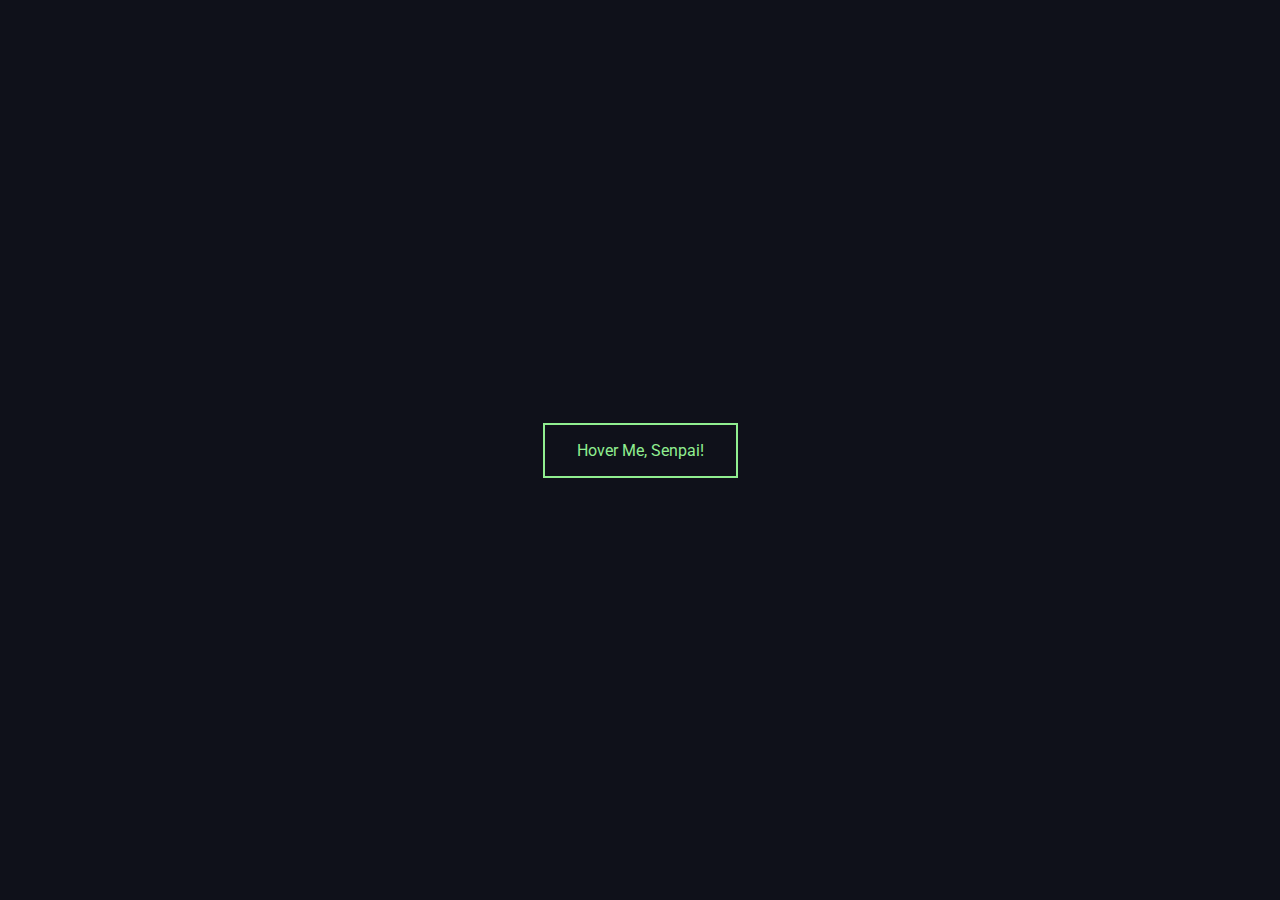
<file: ButtonHover/index.html>
<!DOCTYPE html>
<html lang="en">

<head>
	<meta charset="UTF-8">
	<meta http-equiv="X-UA-Compatible" content="IE=edge">
	<meta name="viewport" content="width=device-width, initial-scale=1.0">
	<title>Hover Try</title>
	<link rel="stylesheet" href="style.css">
	<link rel="preconnect" href="https://fonts.gstatic.com">
	<link href="https://fonts.googleapis.com/css2?family=Roboto:wght@300&display=swap" rel="stylesheet">
</head>

<body>
	<button>Hover Me, Senpai!</button>
</body>

</html>
</file>
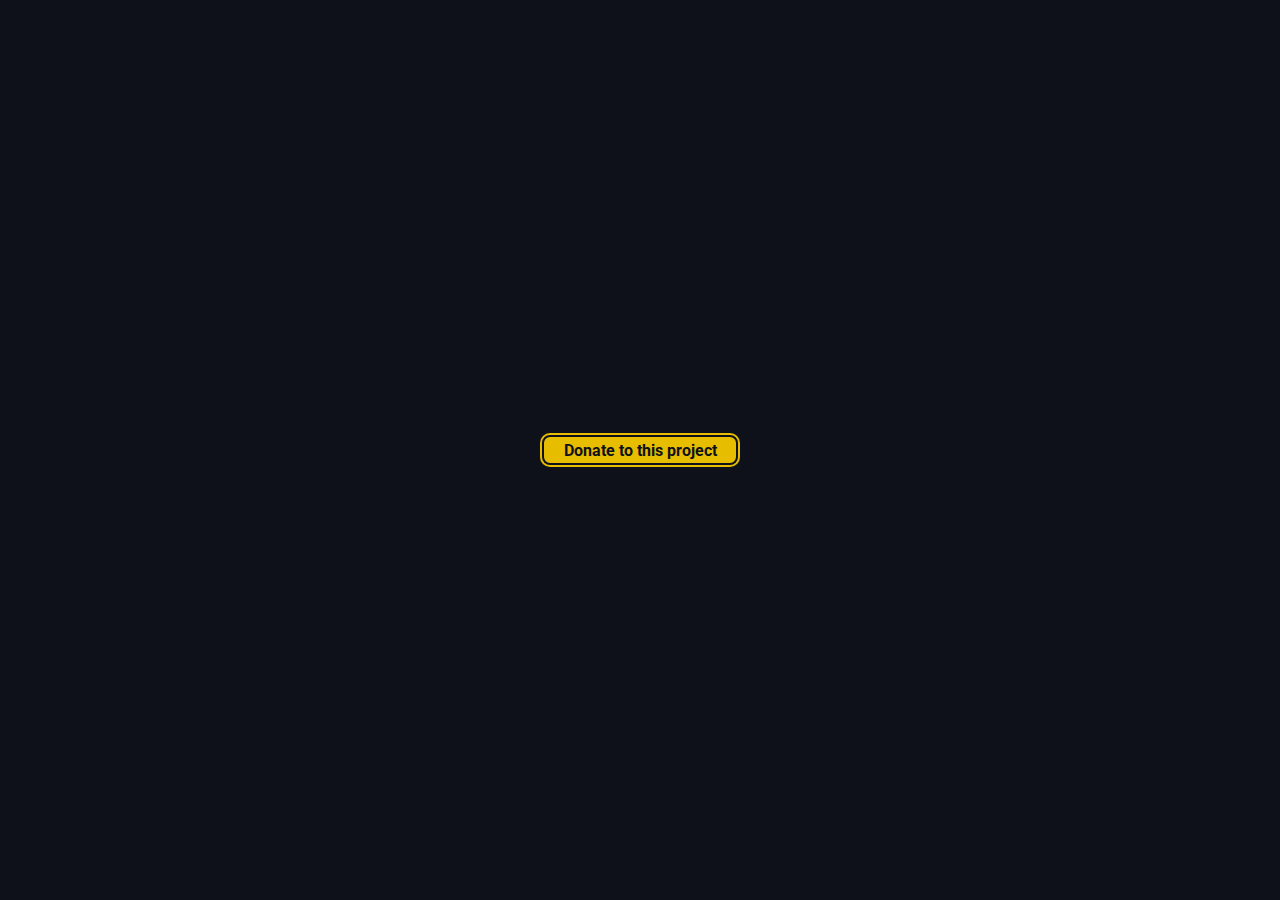
<file: ButtonTrial/index.html>
<!DOCTYPE html>
<html lang="en">

<head>
	<meta charset="UTF-8">
	<meta http-equiv="X-UA-Compatible" content="IE=edge">
	<meta name="viewport" content="width=device-width, initial-scale=1.0">
	<title>Hover Try</title>
	<link rel="stylesheet" href="style.css">
	<link rel="preconnect" href="https://fonts.gstatic.com">
	<link href="https://fonts.googleapis.com/css2?family=Roboto:wght@700&display=swap" rel="stylesheet">
</head>

<body>
	<div class="button-container">
		<button>Donate to this project</button>
	</div>
</body>

</html>
</file>
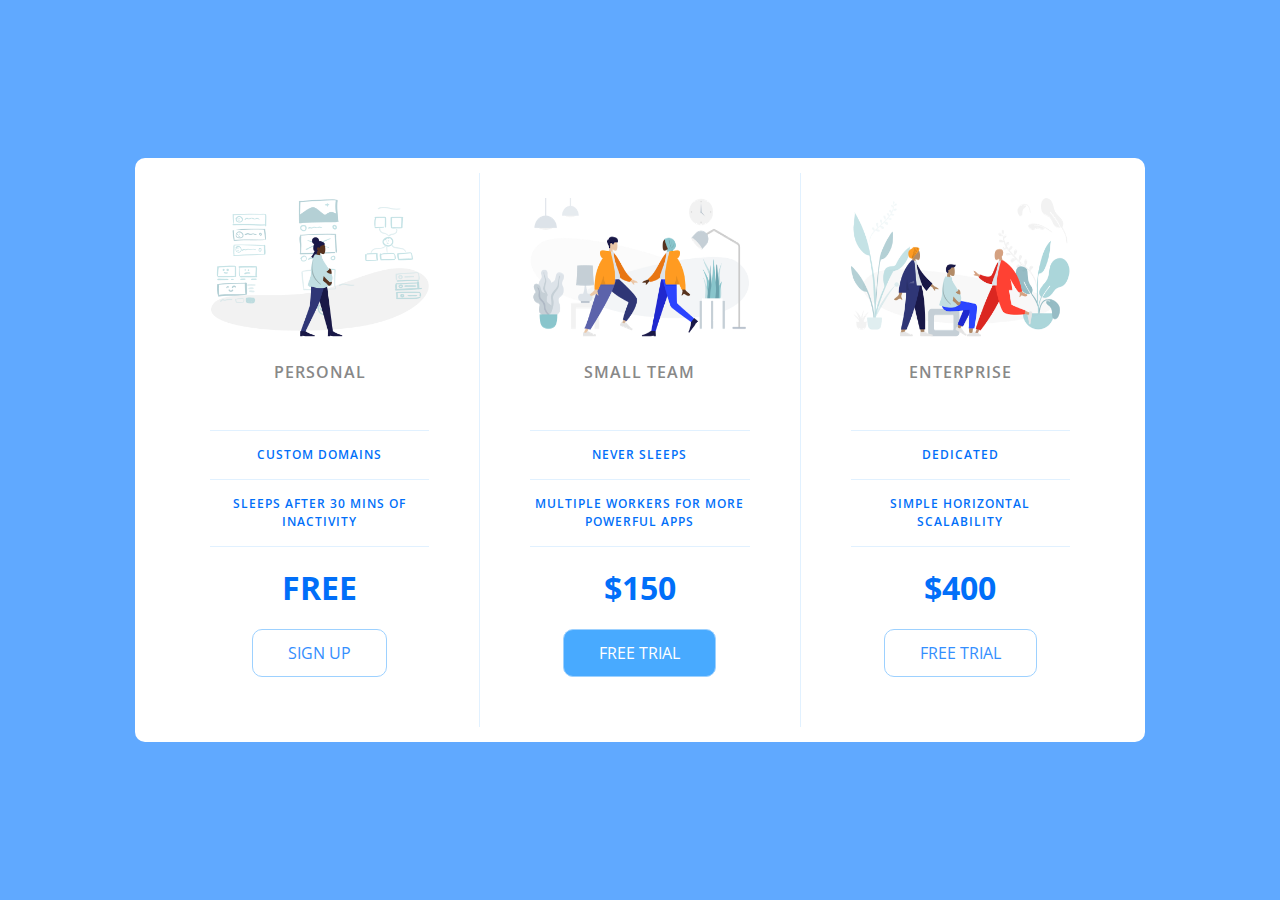
<file: PriceTableStarter/index.html>
<!DOCTYPE html>
<html lang="en">

<head>
    <meta charset="UTF-8">
    <meta name="viewport" content="width=device-width, initial-scale=1.0">
    <title>Price Tiers</title>
    <link rel="stylesheet" href="https://fonts.googleapis.com/css?family=Open+Sans:400,600,700">
    <link rel="stylesheet" href="app.css">
</head>

<body>
    <div class="panel pricing-table">

        <div class="pricing-plan">
            <img src="icons/icon1.png" alt="" class="pricing-img">
            <h2 class="pricing-header">Personal</h2>
            <ul class="pricing-features">
                <li class="pricing-features-item">Custom domains</li>
                <li class="pricing-features-item">Sleeps after 30 mins of inactivity</li>
            </ul>
            <span class="pricing-price">Free</span>
            <a href="#/" class="pricing-button">Sign up</a>
        </div>

        <div class="pricing-plan">
            <img src="icons/icon2.png" alt="" class="pricing-img">
            <h2 class="pricing-header">Small team</h2>
            <ul class="pricing-features">
                <li class="pricing-features-item">Never sleeps</li>
                <li class="pricing-features-item">Multiple workers for more powerful apps</li>
            </ul>
            <span class="pricing-price">$150</span>
            <a href="#/" class="pricing-button is-featured">Free trial</a>
        </div>

        <div class="pricing-plan">
            <img src="icons/icon3.png" alt="" class="pricing-img">
            <h2 class="pricing-header">Enterprise</h2>
            <ul class="pricing-features">
                <li class="pricing-features-item">Dedicated</li>
                <li class="pricing-features-item">Simple horizontal scalability</li>
            </ul>
            <span class="pricing-price">$400</span>
            <a href="#/" class="pricing-button">Free trial</a>
        </div>

    </div>

</body>

</html>
</file>
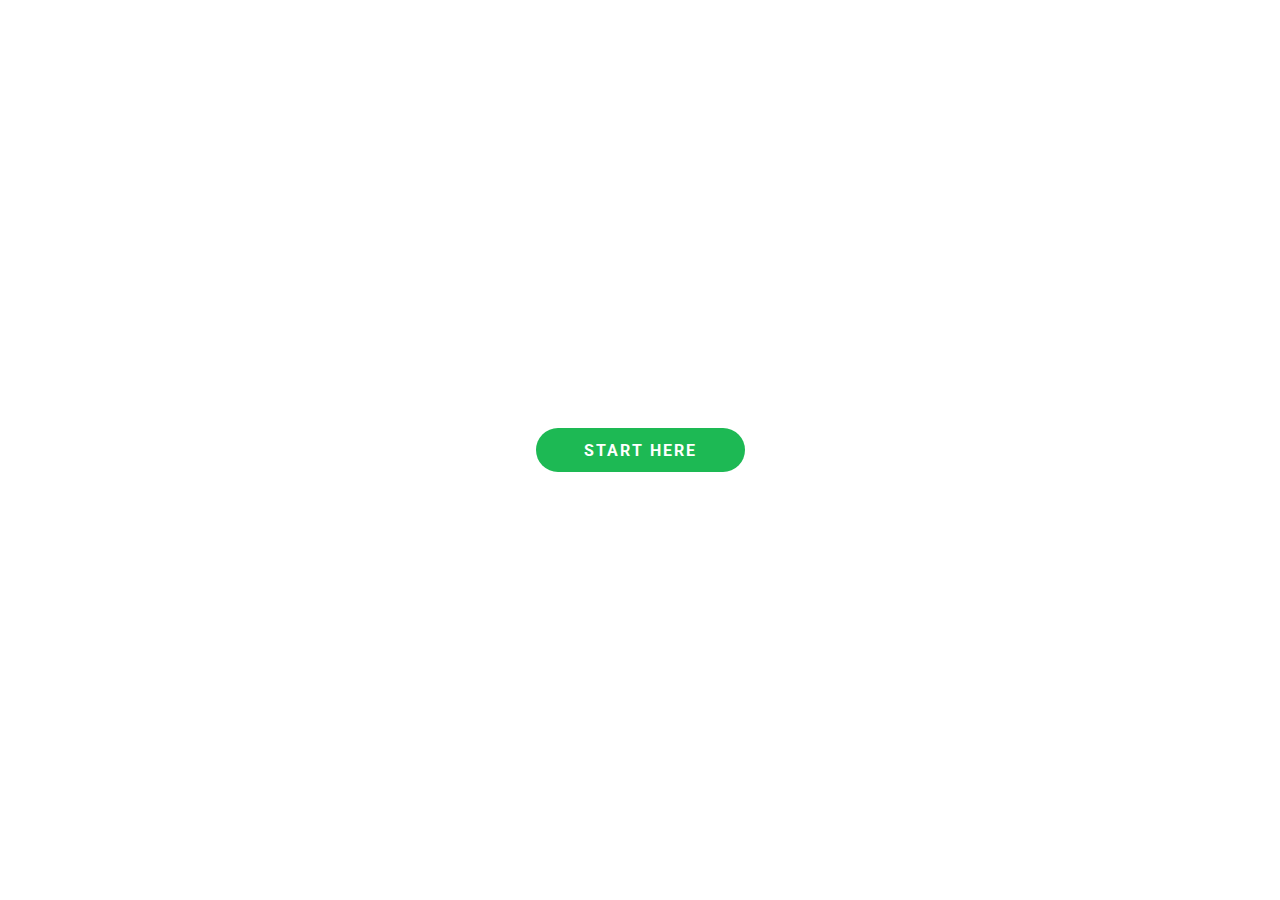
<file: SpotifyButton/index.html>
<!DOCTYPE html>
<html lang="en">

<head>
	<meta charset="UTF-8">
	<meta http-equiv="X-UA-Compatible" content="IE=edge">
	<meta name="viewport" content="width=device-width, initial-scale=1.0">
	<title>Hover Try</title>
	<link rel="stylesheet" href="style.css">
	<link rel="preconnect" href="https://fonts.gstatic.com">
	<link href="https://fonts.googleapis.com/css2?family=Roboto:wght@700&display=swap" rel="stylesheet">
</head>

<body>
	<button>Start Here</button>

</body>

</html>
</file>
<file: ButtonHover/style.css>
* {
	box-sizing: border-box;
	margin: 0;
	padding: 0;
}

body {
	font-family: "Roboto", sans-serif;
	display: flex;
	align-items: center;
	justify-content: center;
	width: 100vw;
	height: 100vh;
	background-color: #0f111a;
}

button {
	font-family: "Roboto", sans-serif;
	font-size: 1em;
	border: 2px lightgreen solid;
	background: none;
	color: lightgreen;
	padding: 1em 2em;
	transition: transform 0.2s, color 0.2s;
}

button:hover {
	color: lightsalmon;
	border-color: lightsalmon;
	transform: translatey(-0.25em);
	box-shadow: 0 0.5em 0.5em -0.4em lightsalmon;
	cursor: pointer;
	transition: none;
}

button:active {
	transform: scale(0.99);
}
</file>
<file: ButtonTrial/style.css>
* {
	box-sizing: border-box;
	margin: 0;
	padding: 0;
}

body {
	font-family: "Roboto", sans-serif;
	display: flex;
	align-items: center;
	justify-content: center;
	width: 100vw;
	height: 100vh;
	background-color: #0f111a;
}

.button-container {
	background-color: #e7bd00;
	border-radius: 10px;
}

button {
	font-family: "Roboto", sans-serif;
	font-size: 1em;
	font-weight: 700;
	border: 2px #0f111a solid;
	border-radius: 8px;
	margin: 2px;
	background: #e7bd00;
	color: #0f111a;
	padding: 0.2em 1.2em;
	cursor: pointer;
	transition: background 100ms ease-in;
}
button:hover {
	background: #ffd82c;
	transition: background 100ms ease-in;
}

button:active {
	background: #d3ac01;
	/* transition: background 1s ease-in; */
}
</file>
<file: SpotifyButton/style.css>
* {
	box-sizing: border-box;
	margin: 0;
	padding: 0;
}

body {
	font-family: "Roboto", sans-serif;
	display: flex;
	align-items: center;
	justify-content: center;
	width: 100vw;
	height: 100vh;
	background-color: #fff;
}

button {
	position: relative;
	font-family: "Roboto", sans-serif;
	font-size: 1em;
	font-weight: 700;
	letter-spacing: 2px;
	border: none;
	border-radius: 500px;
	background: #1db954;
	color: white;
	padding: 0.8em 3em;
	transition: transform 0.1s;
	text-transform: uppercase;
	/* width: max-content;
	height: max-content; */
}

button span {
	width: auto;
	height: auto;
}

button:hover {
	transform: scale(1.04);
	background-color: #1ed760;
	/* box-shadow: 0 0.5em 0.5em -0.4em lightsalmon; */
	cursor: pointer;
	transition: none;
}

button:focus:after {
	box-sizing: border-box;
	content: "";
	width: calc(100% + 12px);
	height: calc(100% + 12px);
	border-radius: 500px;
	border: 3px solid black;
	position: absolute;
	top: -6px;
	left: -6px;
	display: block;
	transition: border 200ms ease-in;
}

button:focus {
	transform: scale(1);
	color: #1ed760;
	transition: border 200ms ease-in;
}

button:active {
	background-color: rgb(20, 131, 59);
	color: white;
}

button:focus:hover {
	color: white;
	background: #1db954;
	color: #1ed760;
	/* box-shadow: 0 0.5em 0.5em -0.4em lightsalmon; */
	cursor: pointer;
	transition: none;
}
</file>
<file: PriceTableStarter/app.css>
/* http://meyerweb.com/eric/tools/css/reset/ 
   v2.0 | 20110126
   License: none (public domain)
*/

html,
body,
div,
span,
applet,
object,
iframe,
h1,
h2,
h3,
h4,
h5,
h6,
p,
blockquote,
pre,
a,
abbr,
acronym,
address,
big,
cite,
code,
del,
dfn,
em,
img,
ins,
kbd,
q,
s,
samp,
small,
strike,
strong,
sub,
sup,
tt,
var,
b,
u,
i,
center,
dl,
dt,
dd,
ol,
ul,
li,
fieldset,
form,
label,
legend,
table,
caption,
tbody,
tfoot,
thead,
tr,
th,
td,
article,
aside,
canvas,
details,
embed,
figure,
figcaption,
footer,
header,
hgroup,
menu,
nav,
output,
ruby,
section,
summary,
time,
mark,
audio,
video {
	margin: 0;
	padding: 0;
	border: 0;
	font-size: 100%;
	font: inherit;
	vertical-align: baseline;
}
/* HTML5 display-role reset for older browsers */
article,
aside,
details,
figcaption,
figure,
footer,
header,
hgroup,
menu,
nav,
section {
	display: block;
}
body {
	line-height: 1;
}
ol,
ul {
	list-style: none;
}
blockquote,
q {
	quotes: none;
}
blockquote:before,
blockquote:after,
q:before,
q:after {
	content: "";
	content: none;
}
table {
	border-collapse: collapse;
	border-spacing: 0;
}

html {
	box-sizing: border-box;
	font-family: "Open Sans", sans-serif;
}

body {
	display: flex;
	background-color: #60a9ff;
	justify-content: center;
	align-items: center;
	min-height: 100vh;
}

.panel {
	display: flex;
	flex-direction: column;
	background-color: white;
	border-radius: 10px;
	padding: 15px 25px;
	width: 100%;
	max-width: 960px;
	text-align: center;
	text-transform: uppercase;
}

.pricing-plan {
	border-bottom: 1px solid #e1f1ff;
}

.pricing-plan:last-child {
	border-bottom: none;
}

.pricing-img {
	margin-bottom: 25px;
	width: 100%;
	max-width: 100%;
}

.pricing-header {
	font-weight: 600;
	color: #888;
	letter-spacing: 1px;
}

.pricing-features {
	margin: 50px 0 25px;
	color: #016ff9;
}

.pricing-features-item {
	font-weight: 600;
	letter-spacing: 1px;
	font-size: 12px;
	line-height: 1.5;
	padding: 15px 0;
	border-top: 1px solid #e1f1ff;
}

.pricing-features-item:last-child {
	border-bottom: 1px solid #e1f1ff;
}

.pricing-price {
	color: #016ff9;
	display: block;
	font-size: 32px;
	font-weight: 700;
}

.pricing-button {
	/* background-color: #016ff9; */
	color: #348efe;
	border: 1px solid #9dd1ff;
	display: inline-block;
	padding: 15px 35px;
	border-radius: 10px;
	text-decoration: none;
	margin: 25px 0;
	transition: background-color 100ms ease-in-out;
}

.pricing-button:hover,
.pricing-button:focus {
	background-color: #e1f1ff;
}

.pricing-button.is-featured {
	background-color: #48aaff;
	color: white;
}
.pricing-button.is-featured:hover,
.pricing-button.is-featured:focus {
	background-color: #269aff;
}

@media (min-width: 900px) {
	.panel {
		flex-direction: row;
	}

	.pricing-plan {
		border-bottom: none;
		border-right: 1px solid #e1f1ff;
		padding: 25px 50px;
	}

	.pricing-plan:last-child {
		border-right: none;
	}
}
</file>
